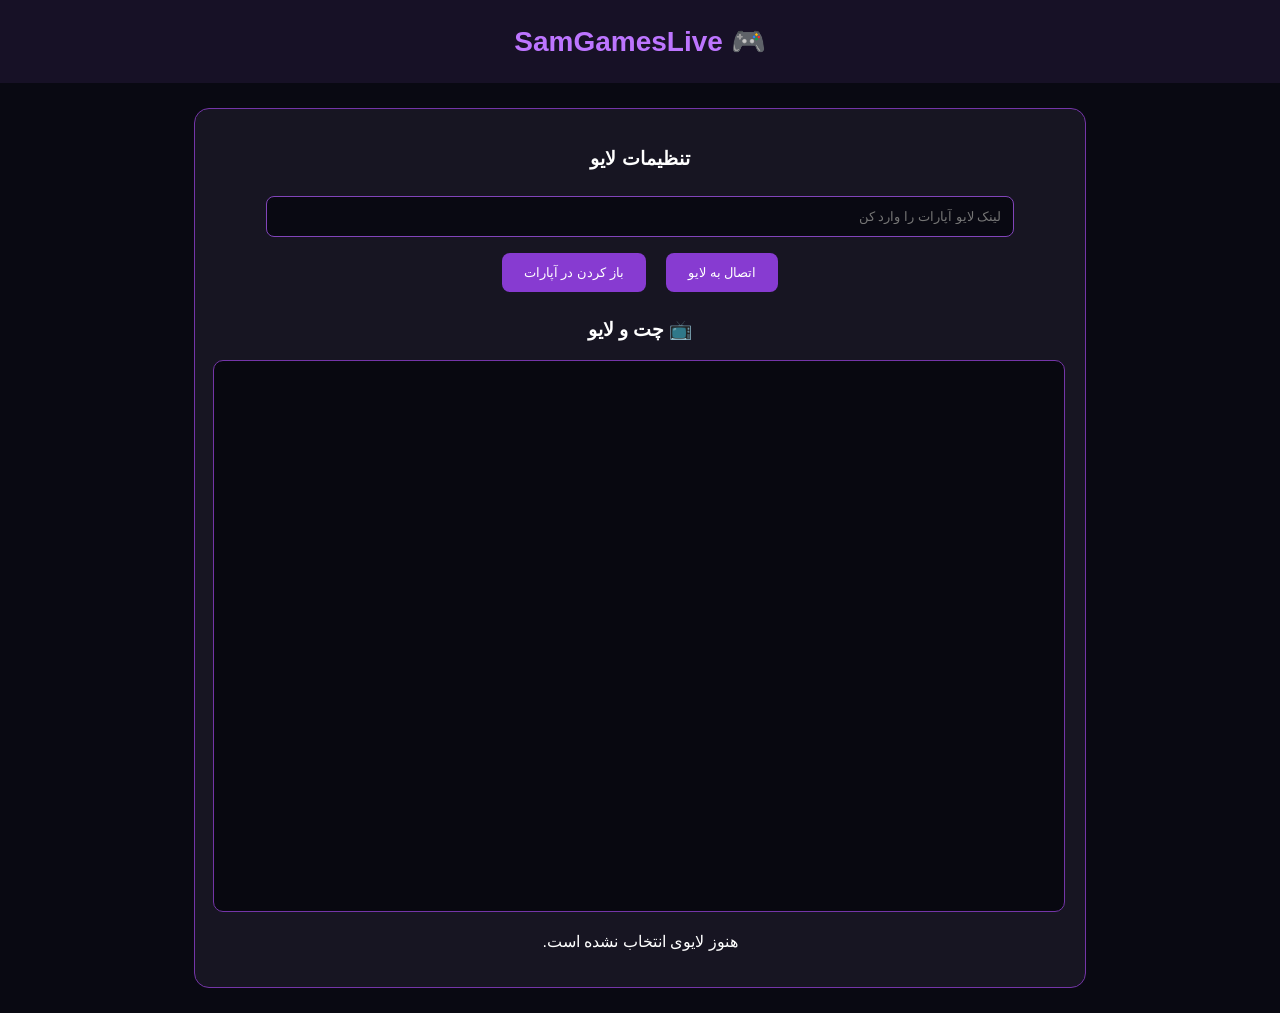
<file: live.html>
<!DOCTYPE html>
<html lang="fa" dir="rtl">
<head>
<meta charset="UTF-8">
<meta name="viewport" content="width=device-width, initial-scale=1">
<title>SamGamesLive</title>
<style>
body {
  margin: 0;
  background: #090912;
  color: white;
  font-family: Tahoma, sans-serif;
  text-align: center;
}
header {
  padding: 25px;
  background: #171126;
  color: #bd75ff;
  font-size: 28px;
  font-weight: bold;
}
.panel {
  max-width: 850px;
  margin: 25px auto;
  padding: 20px;
  background: #171522;
  border: 1px solid #7435a8;
  border-radius: 15px;
}
input {
  width: 85%;
  padding: 12px;
  margin: 8px;
  border-radius: 8px;
  border: 1px solid #8144ba;
  background: #090912;
  color: white;
}
button {
  padding: 12px 22px;
  margin: 8px;
  background: #873bd1;
  color: white;
  border: 0;
  border-radius: 8px;
  cursor: pointer;
}
iframe {
  width: 100%;
  height: 550px;
  border: 1px solid #7435a8;
  border-radius: 10px;
  background: #080810;
}
</style>
</head>
<body>

<header>🎮 SamGamesLive</header>

<div class="panel">
  <h3>تنظیمات لایو</h3>

  <input id="liveUrl"
    placeholder="لینک لایو آپارات را وارد کن">

  <br>
  <button onclick="connectLive()">اتصال به لایو</button>
  <button onclick="openLive()">باز کردن در آپارات</button>

  <h3>📺 چت و لایو</h3>
  <iframe id="liveFrame"
    title="Aparat Live"
    allowfullscreen>
  </iframe>

  <p id="status">هنوز لایوی انتخاب نشده است.</p>
</div>

<script>
const input = document.getElementById("liveUrl");
const frame = document.getElementById("liveFrame");
const statusText = document.getElementById("status");

input.value = localStorage.getItem("samLive") || "";

function connectLive() {
  const url = input.value.trim();

  if (!url.startsWith("https://www.aparat.com/") &&
      !url.startsWith("https://aparat.com/")) {
    alert("لینک معتبر آپارات وارد کن");
    return;
  }

  localStorage.setItem("samLive", url);
  frame.src = url;
  statusText.textContent = "لینک لایو انتخاب شد.";
}

function openLive() {
  const url = input.value.trim();
  if (url.startsWith("https://www.aparat.com/") ||
      url.startsWith("https://aparat.com/")) {
    window.open(url, "_blank");
  } else {
    alert("اول لینک لایو را وارد کن");
  }
}

if (input.value) {
  frame.src = input.value;
}
</script>

</body>
</html>
</file>
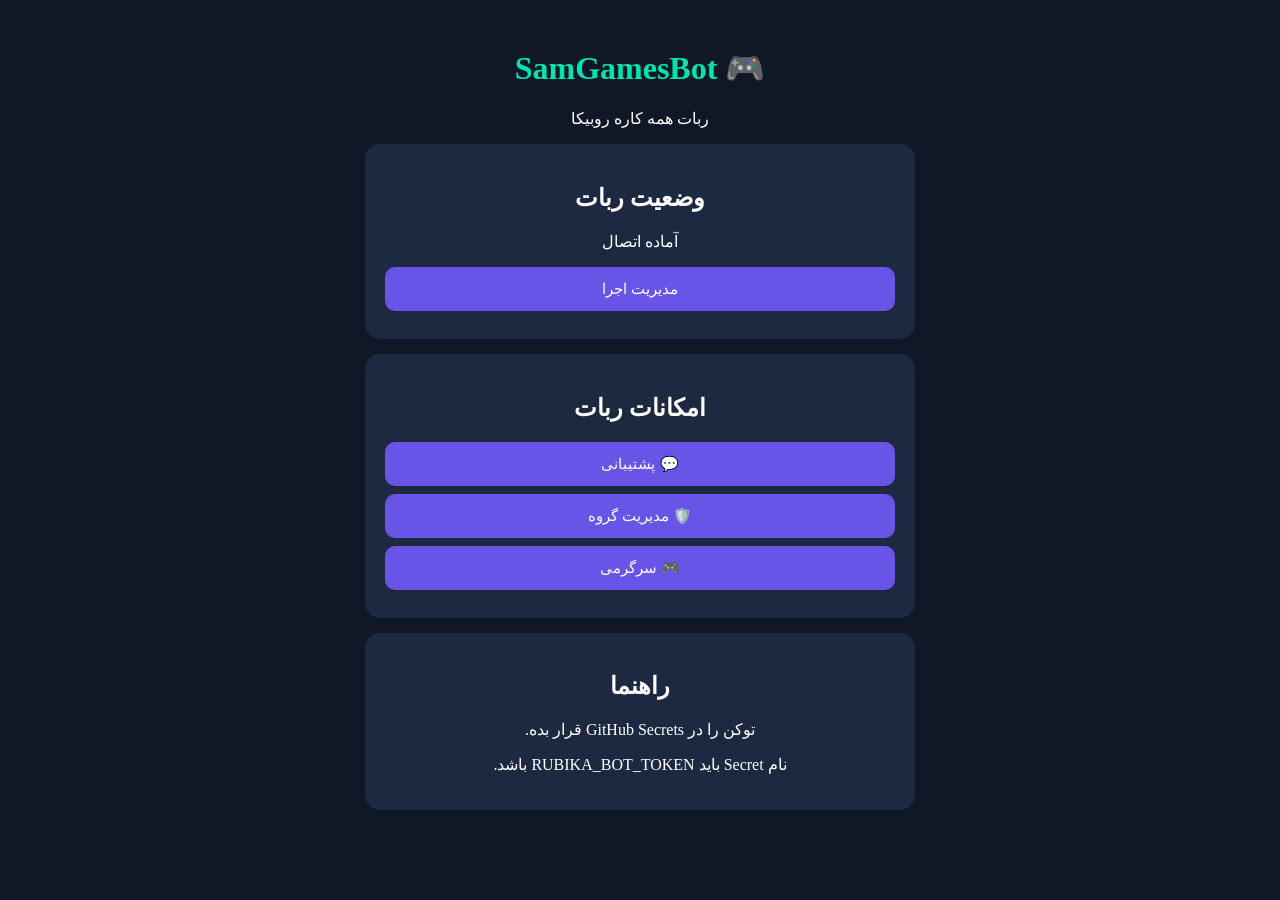
<file: samgamesbot.html>
<!DOCTYPE html>
<html lang="fa" dir="rtl">
<head>
<meta charset="UTF-8">
<meta name="viewport" content="width=device-width, initial-scale=1">
<title>SamGamesBot</title>
<link rel="stylesheet" href="style.css">
</head>
<body>
<div class="container">
<header>
<h1>🎮 SamGamesBot</h1>
<p>ربات همه کاره روبیکا</p>
</header>

<section class="card">
<h2>وضعیت ربات</h2>
<p id="status">آماده اتصال</p>
<button onclick="openActions()">مدیریت اجرا</button>
</section>

<section class="card">
<h2>امکانات ربات</h2>
<button onclick="show('پشتیبانی')">💬 پشتیبانی</button>
<button onclick="show('مدیریت گروه')">🛡️ مدیریت گروه</button>
<button onclick="show('سرگرمی')">🎮 سرگرمی</button>
</section>

<section class="card">
<h2>راهنما</h2>
<p>توکن را در GitHub Secrets قرار بده.</p>
<p>نام Secret باید RUBIKA_BOT_TOKEN باشد.</p>
</section>
</div>

<script src="script.js"></script>
</body>
</html>
</file>
<file: style.css>
body {
    background: #101827;
    color: white;
    font-family: Tahoma;
    text-align: center;
    padding: 20px;
}

.container {
    max-width: 550px;
    margin: auto;
}

header h1 {
    color: #00e5b0;
}

.card {
    background: #1c2940;
    padding: 20px;
    margin: 15px 0;
    border-radius: 15px;
}

button {
    display: block;
    width: 100%;
    padding: 13px;
    margin: 8px 0;
    background: #6855e8;
    color: white;
    border: none;
    border-radius: 10px;
    font-size: 15px;
}
</file>
